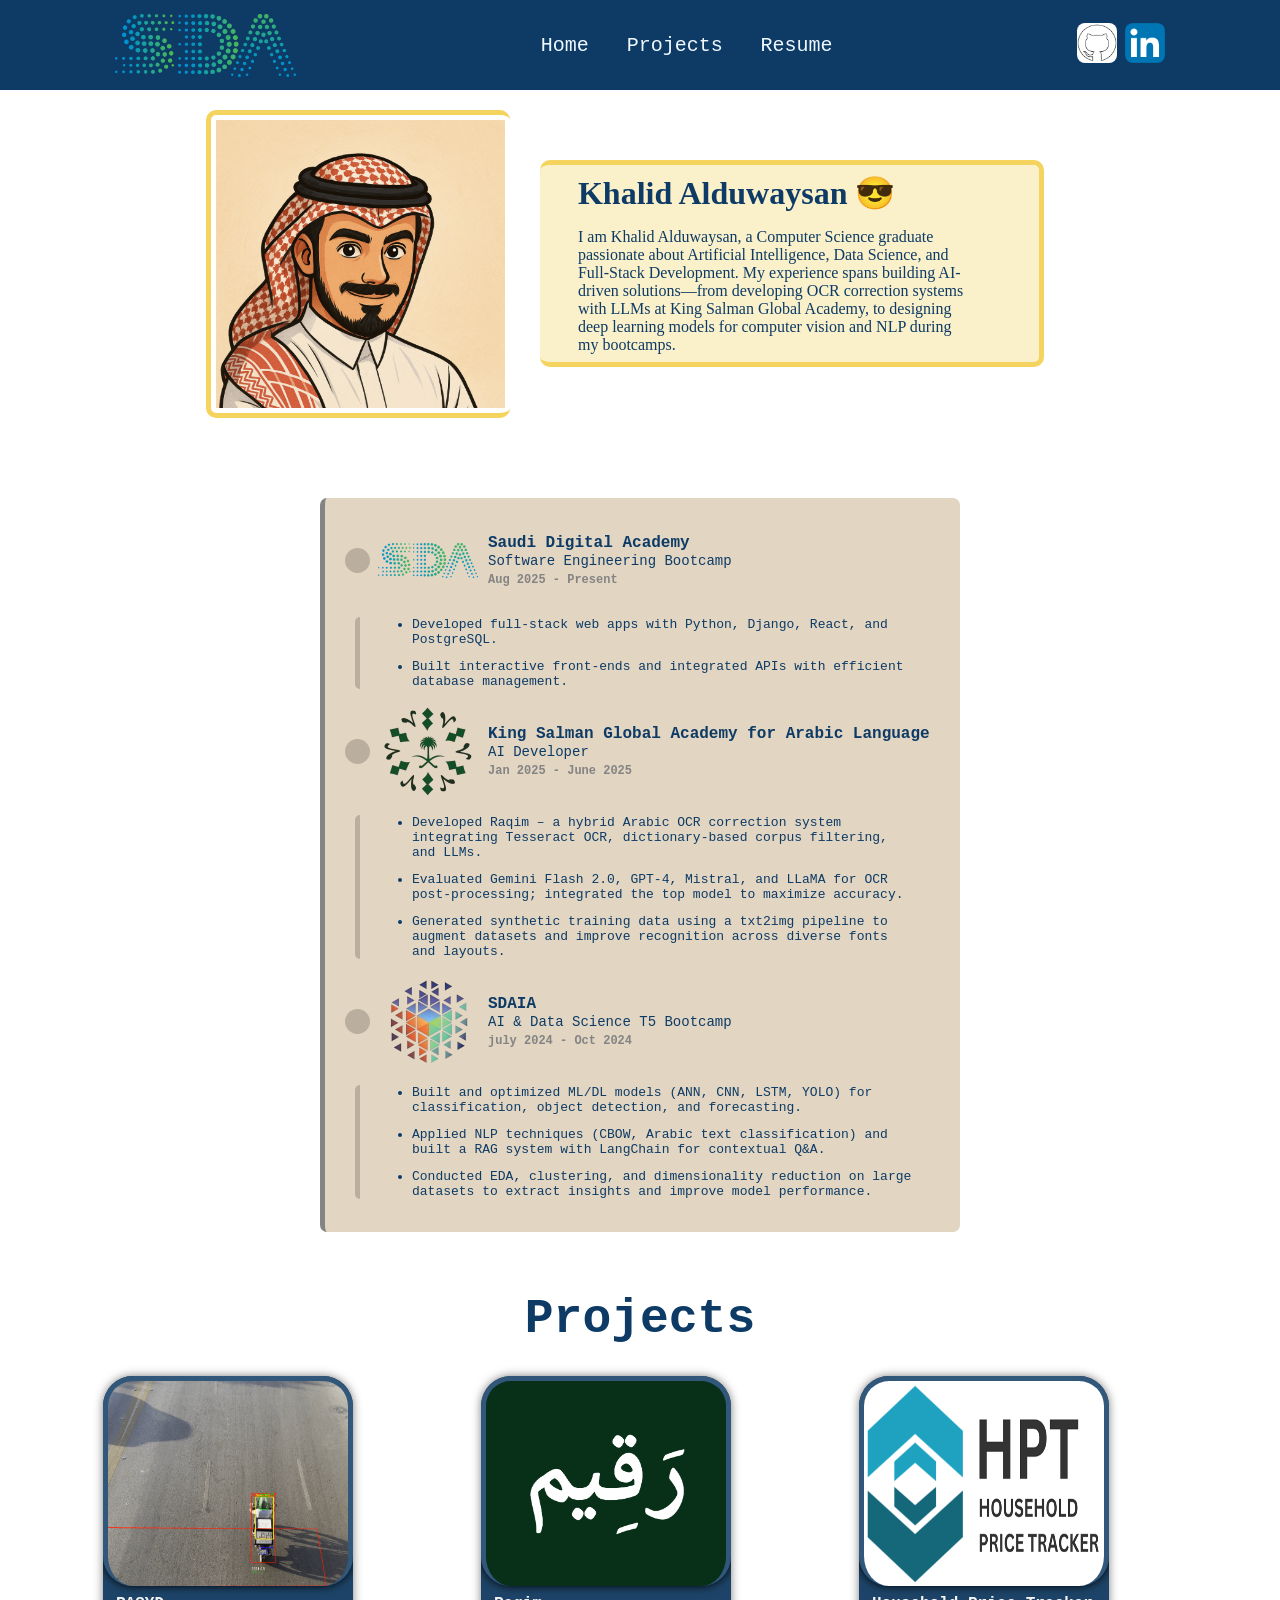
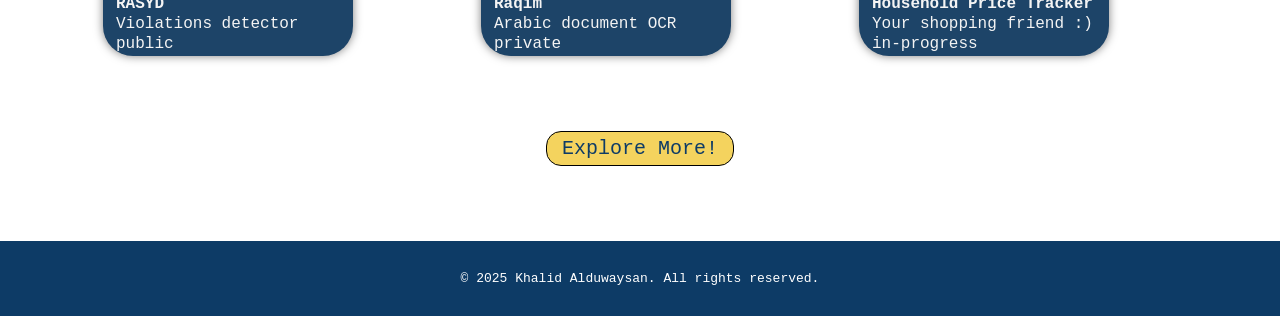
<file: index.html>
<!DOCTYPE html>
<html lang="en">

<head>
    <meta charset="UTF-8">
    <meta name="viewport" content="width=device-width, initial-scale=1.0">
    <title>Khalid Alduwaysan Portfolio</title>
    <link rel="stylesheet" href="./css/style.css">
</head>

<body>
    <header>
        <img id="sda-logo" src="./assets/SDA-logo.png" alt="SDA logo">
        <nav id="header">
            <a href="./index.html">Home</a>
            <a href="./projects.html">Projects</a>
            <a href="./assets/khalid-resume.pdf" target="_blank">Resume</a>
        </nav>
        <nav>
            <a href="https://github.com/Duwaysan" target="_blank">
                <img class="nav-logo" src="./assets/github-logo.png" alt="github">
            </a>
            <a href="https://www.linkedin.com/in/kduwaysan/" target="black">
                <img class="nav-logo" src="./assets/linkedin-logo.png" alt="linkedin">
            </a>
        </nav>
    </header>
    <section id="main">
        <!-- <h1>Welcome</h1> -->
        <div id="portfolio-container">
            <img src="./assets/pfp.png" alt="profile">
            <div id="description-container">
                <h2>Khalid Alduwaysan 😎</h2>
                <div>I am Khalid Alduwaysan, a Computer Science graduate passionate about Artificial Intelligence, Data
                    Science, and Full-Stack Development. My experience spans building AI-driven solutions—from
                    developing OCR correction systems with LLMs at King Salman Global Academy, to designing deep
                    learning models for computer vision and NLP during my bootcamps.</div>
            </div>
        </div>
    </section>
    <section id="experiences-container">
        <div class="experience-card">
            <div class="experience-header">
                <!-- <div class="experience-header"></div> -->
                <span class="circle"></span>
                <img id="experience-logos" src="./assets/SDA-logo.png" alt="sda-logo">
                <h3 class="experience-title">Saudi Digital Academy  
                    <br>
                    <span class="position">Software Engineering Bootcamp</span>
                    <br>
                    <span class="dates">Aug 2025 - Present</span>
                </h3> 
                  
            </div>
            <div class="experience-description">
                <ul class="custom-bullets">
                      <li>
                        Developed full-stack web apps with Python, Django, React, and PostgreSQL.
                    </li>
  <li>
    Built interactive front-ends and integrated APIs with efficient database management.

  </li>
                </ul>
            </div>
        </div>
        <div class="experience-card">
            <div class="experience-header">
                <!-- <div class="experience-header"></div> -->
                <span class="circle"></span>
                <img id="experience-logos" src="./assets/ksgafal.png" alt="king-salman-global-academy-for-arabic-language">
                <h3 class="experience-title">King Salman Global Academy for Arabic Language 
                                        <br>
                    <span class="position">AI Developer</span>
                    <br>
                    <span class="dates">Jan 2025 - June 2025</span>
                </h3>
            </div>
            <div class="experience-description">
                <ul class="custom-bullets">
                    <li>
                         Developed Raqim – a hybrid Arabic OCR correction system integrating Tesseract OCR, dictionary-based corpus filtering, and LLMs.
                    </li>
                    <li>
                         Evaluated Gemini Flash 2.0, GPT-4, Mistral, and LLaMA for OCR post-processing; integrated the top model to maximize accuracy.
                    </li>
                    <li>
                        Generated synthetic training data using a txt2img pipeline to augment datasets and improve recognition across diverse fonts and layouts.
                    </li>
                </ul>
            </div>
        </div>
        <div class="experience-card">
            <div class="experience-header">
                <!-- <div class="experience-header"></div> -->
                <span class="circle"></span>
                <img id="experience-logos" src="./assets/SDAIA.png" alt="sdaia-logo">
                <h3 class="experience-title">SDAIA
                                        <br>
                    <span class="position">AI & Data Science T5 Bootcamp</span>
                    <br>
                    <span class="dates">july 2024 - Oct 2024</span>
                </h3>
            </div>
            <div class="experience-description">
                <ul class="custom-bullets">
                    <li>
    Built and optimized ML/DL models (ANN, CNN, LSTM, YOLO) for classification, object detection, 
    and forecasting.
  </li>
                    <li>
    Applied NLP techniques (CBOW, Arabic text classification) and built a RAG system with LangChain 
    for contextual Q&amp;A.
  </li>
  <li>
    Conducted EDA, clustering, and dimensionality reduction on large datasets to extract insights 
    and improve model performance.
  </li>
                </ul>
            </div>
        </div>
    </section>
    <section id="featured">
        <h2>
            Projects
        </h2>
        <div id="projects-container">
            <a class="project-card" href="https://github.com/Duwaysan/Detect-Violated-Motorbikes-Delivery-RASYD"
                target="_blank">
                <img class="project-img" src="./assets/rasyd.png" alt="Rasyd-project">
                <div class="project-description">
                    <h3>RASYD</h3>
                    <div>Violations detector</div>
                    <div class="private">public</div>

                </div>
            </a>
            <div class="project-card">
                <img class="project-img" src="./assets/raqim-project.png" alt="Rasyd-project">
                <div class="project-description">
                    <h3>Raqim</h3>
                    <div>Arabic document OCR</div>
                    <div class="private">private</div>
                </div>
            </div>
            <div class="project-card">
                <img class="project-img" id="Household-img" src="./assets/household-price-tracker.png"
                    alt="household-price-tracker-project">
                <div class="project-description">
                    <h3>Household Price Tracker</h3>
                    <div>Your shopping friend :)</div>
                    <div class="public">in-progress</div>
                </div>
            </div>
        </div>

        <a id="nav-projects" href="./projects.html">Explore More!</a>

    </section>
    <footer>
        &copy; 2025 Khalid Alduwaysan. All rights reserved.
    </footer>
</body>

</html>
</file>
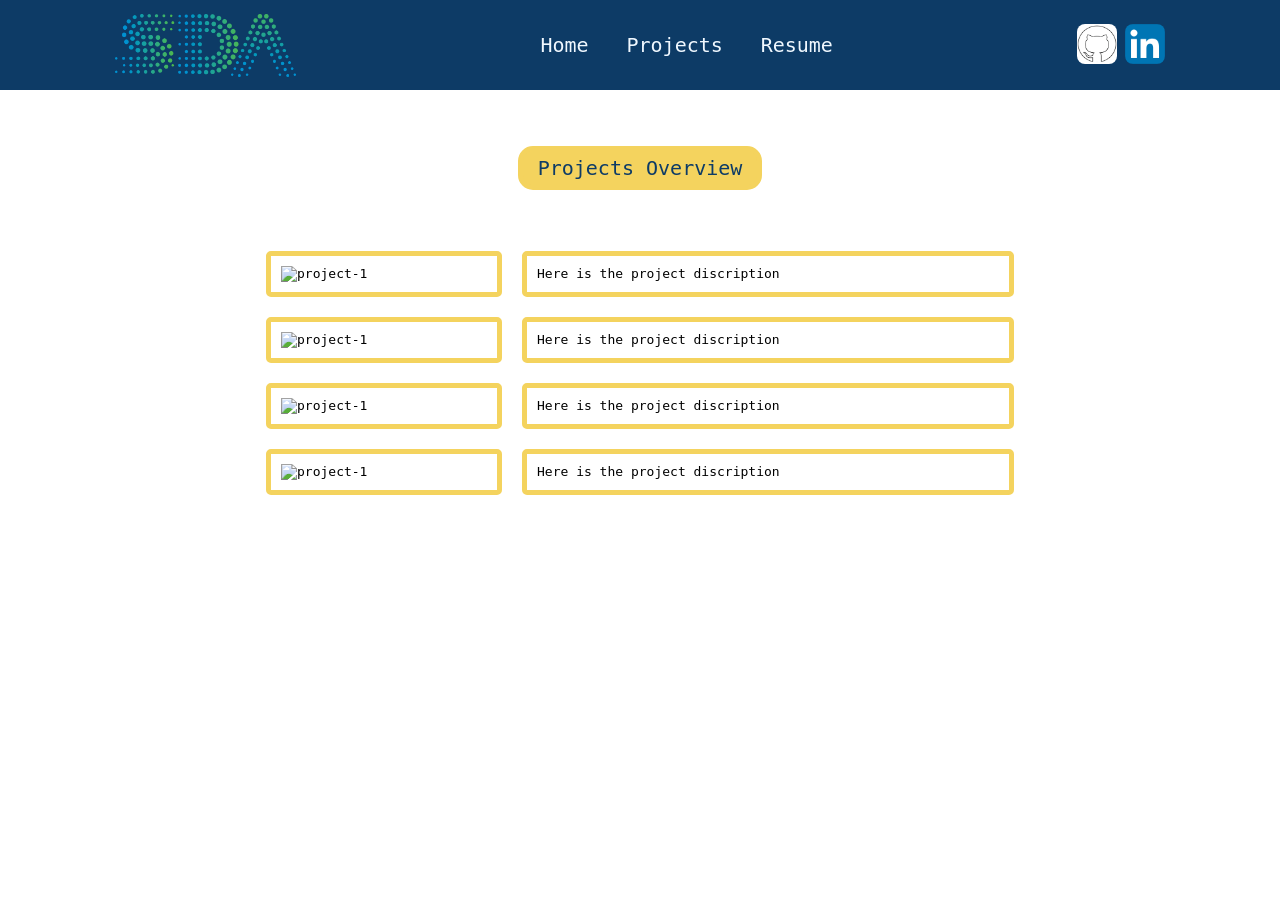
<file: projects.html>
<!DOCTYPE html>
<html lang="en">

<head>
    <meta charset="UTF-8">
    <meta name="viewport" content="width=device-width, initial-scale=1.0">
    <title>Projects</title>
    <link rel="stylesheet" href="./css/style.css">
</head>

<body>
    <header>
        <img id="sda-logo" src="./assets/SDA-logo.png" alt="SDA logo">
        <nav id="header">
            <a href="./index.html">Home</a>
            <a href="./projects.html">Projects</a>
            <a href="./assets/khalid-resume.pdf" target="_blank">Resume</a>
        </nav>
        <nav>
            <a href="https://github.com/Duwaysan" target="_blank">
                <img class="nav-logo" src="./assets/github-logo.png" alt="github">
            </a>
            <a href="https://www.linkedin.com/in/kduwaysan/" target="black">
                <img class="nav-logo" src="./assets/linkedin-logo.png" alt="linkedin">
            </a>
        </nav>
    </header>
    <section id="projects-grid-container">
        <div id="title-projects">
            Projects Overview
        </div>
        <div id="projects-bg">
            <img class="projects-images" alt="project-1">
            <div class="project-overview">
                Here is the project discription
            </div>
            <img class="projects-images" alt="project-1">
            <div class="project-overview">
                Here is the project discription
            </div>
            <img class="projects-images" alt="project-1">
            <div class="project-overview">
                Here is the project discription
            </div>
            <img class="projects-images" alt="project-1">
            <div class="project-overview">
                Here is the project discription
            </div>
            
        </div>
    </section>
</body>

</html>
</file>
<file: css/style.css>
* {
    box-sizing: border-box;
}

body {
    background-color: #ffffff;
    height: 100vh;
    width: 100vw;
    font-family: monospace;
    margin: 0 auto;
}


header {
    display: flex;
    background-color: #0D3B66;
    height: 10%;
    align-items: center;
    justify-content: space-around;

}

#sda-logo {
    height: 70%;
    width: auto;
}

#header>a {
    color: aliceblue;
    margin: 0 15px;
    text-decoration: none;
    font-size: 20px;
}

#main>h1 {
    text-align: center;
}


.nav-logo {
    width: 40px;
    height: 40px;
    /* border: 4px solid rgb(153, 75, 75); */
    border-radius: 20%
}


h1 {
    font-size: 48px;
    width: 100%;
    margin: 5% 0;
}

#main {
    padding: 20px 20px 80px 20px;
    display: flex;
    background-color: rgb(255, 255, 255);
    /* flex-direction: column; */
    flex-wrap: wrap;
}

#portfolio-container {
    width: 70%;
    height: auto;
    margin: 0 auto;
    display: flex;
    justify-content: center;
    align-items: center;

}

img[alt="profile"] {
    width: 35%;
    border-radius: 10px;
    border: 5px solid #F4D35E;
    border-right: none;
    padding: 5px;
}


#description-container {

    width: 65%;
    height: auto;
    margin: 30px;
    padding: 0 60px 0 30px;
    /* text-align: start; */
    display: flex;
    flex-direction: column;
    justify-content: start;
    align-items: start;
    background-color: #FAF0CA;
    border-radius: 10px;
    font-family: 'Times New Roman';
    border: 5px solid #F4D35E;
    border-left: none;
    color: #0D3B66;
}

#description-container>h2 {
    width: 100%;
    font-size: 200%;
}

#description-container>div {
    /* width: 70%; */
    font-size: 100%;
    word-break: break-word;
}

#description-container>h2,
div {
    margin: 2%;
}

#experiences-container {
    background-color: #e2d5c1;
    width: 50%;
    height: auto;
    margin: 0 auto 30px auto;
    padding: 20px;
    display: flex;
    flex-direction: column;
    justify-content: center;
    align-items: start;
    border-radius: 7px;
    border-left: #848484 solid 5px;
}
.circle {
  display: inline-block;
  width: 25px;
  height: 25px;
  background: #baaf9f;
  border-radius: 50%;  /* makes it a perfect circle */
  margin-right: 8px;   /* space between circle and text */
}

.experience-card {
    padding:0;
    margin: 0 auto;
}

#experience-logos {
    width: 100px;
    margin-right: 10px;
}
.experience-header {
    display: flex;
    align-items: center;  
    padding:0; 
    margin: 0 auto;
}
.dates {
    font-size: 12px;
    color: #848484;
}
.experience-description {
    border-left: 5px solid #baaf9f;
    border-radius: 5px;
    margin-left: 10px;
}
.experience-title {
    color: #0D3B66;
    font-size: 16px;
}
.position {
        color: #0D3B66;
    font-size: 14px;
    font-weight: normal;
}
.custom-bullets li {
    margin: 12px;
    font-size: 13px;
    color: #0D3B66;
}


#featured {
    /* background-color: #0D3B66; */
    padding: 30px 10px 0 10px;
    display: flex;
    flex-direction: column;
    align-items: center;
    /* justify-content: space-around; */
}
#featured>h2 {
    margin: 0 auto;
    font-size: 48px;
    text-align: center;
    display: flex;
    align-items: center;
    flex-direction: column;
    color: #0D3B66;
    border-bottom: 3px ;
}

#projects-container {
    width: 90%;
    height: 280px;
    margin: 0 auto;
    display: grid;
    grid-template-columns: 1fr 1fr 1fr;
    grid-template-rows: 1fr;
    /* border: 5px dotted red; */
    margin-top: 30px;

}

.project-card {
    width: 250px;
    background-color: #1d4468;
    padding: 0;
    margin: 0 30px;
    /* border: 5px solid grey; */
    box-shadow: 0 0 10px rgba(0, 0, 0, 0.5);
    border-radius: 30px;
    overflow: hidden;
    /* box-shadow: inset 0px 0px 15px rgba(0, 0, 0, 0.5); */

}

a {
    text-decoration: none;
}

.project-description>h3,

.project-description>div {
    margin: 2px 0;
    padding: 0 8px;
    color: #f4f4f4;
    font-size: 16px;

}

#rasyd {
    /* filter: drop-shadow(0 15px 15px rgba(0,0,255,.6)); */
    width: 100%;
    height: 75%;
    /* box-shadow: inset 0 -60px 120px rgba(0, 0, 255, .9); */
}

.project-img {
    width: 100%;
    height: 75%;
  
    border: 5px solid #31577b;
    border-bottom:none ;
    box-shadow: 0 0 10px rgba(0, 0, 0, 1);
    border-radius: 30px;
}
#household-img {
    width: 100%;
    height: 75%;
    /* overflow: ; */
}

.private {
    font-size: 12px;
}
.public {
    font-size: 12px;
}
#nav-projects {
    /* display: flex; */
    margin: 75px;
    padding: 5px 15px 5px 15px;
    border-radius: 25%;
    justify-content: center;
    align-items: center;
    border: 1.5px solid black; 
    font-size: 20px;
    background-color: #F4D35E;
    border-radius: 15px;
    color: #0D3B66;
}

footer {
    display:flex;
    width: 100vw;
    height: 75px;
    color: white;
    background-color: #0D3B66;
    justify-content: center;
    align-items: center;
}

/* ###### Project Template ###### */
#projects-grid-container {
    margin: 30px auto;
    display: flex;
    justify-content: center;
    flex-direction: column;
    align-items: center;
}
#title-projects {
    font-size: 20px;
    border: 5px solid #F4D35E;
    background-color: #F4D35E;
    border-radius: 15px;
    color: #0D3B66;
    padding: 5px 15px 5px 15px;

}
#projects-bg {
    display: grid;
    width: 60%;
    grid-template-columns: 1.5fr 3fr;
    grid-template-rows: 1fr*4;
    /* border: red dotted 5px; */
}

.projects-images,.project-overview {
    margin: 10px;
    padding: 10px;
    border: 5px solid #F4D35E;
    border-radius: 5px;
}
</file>
